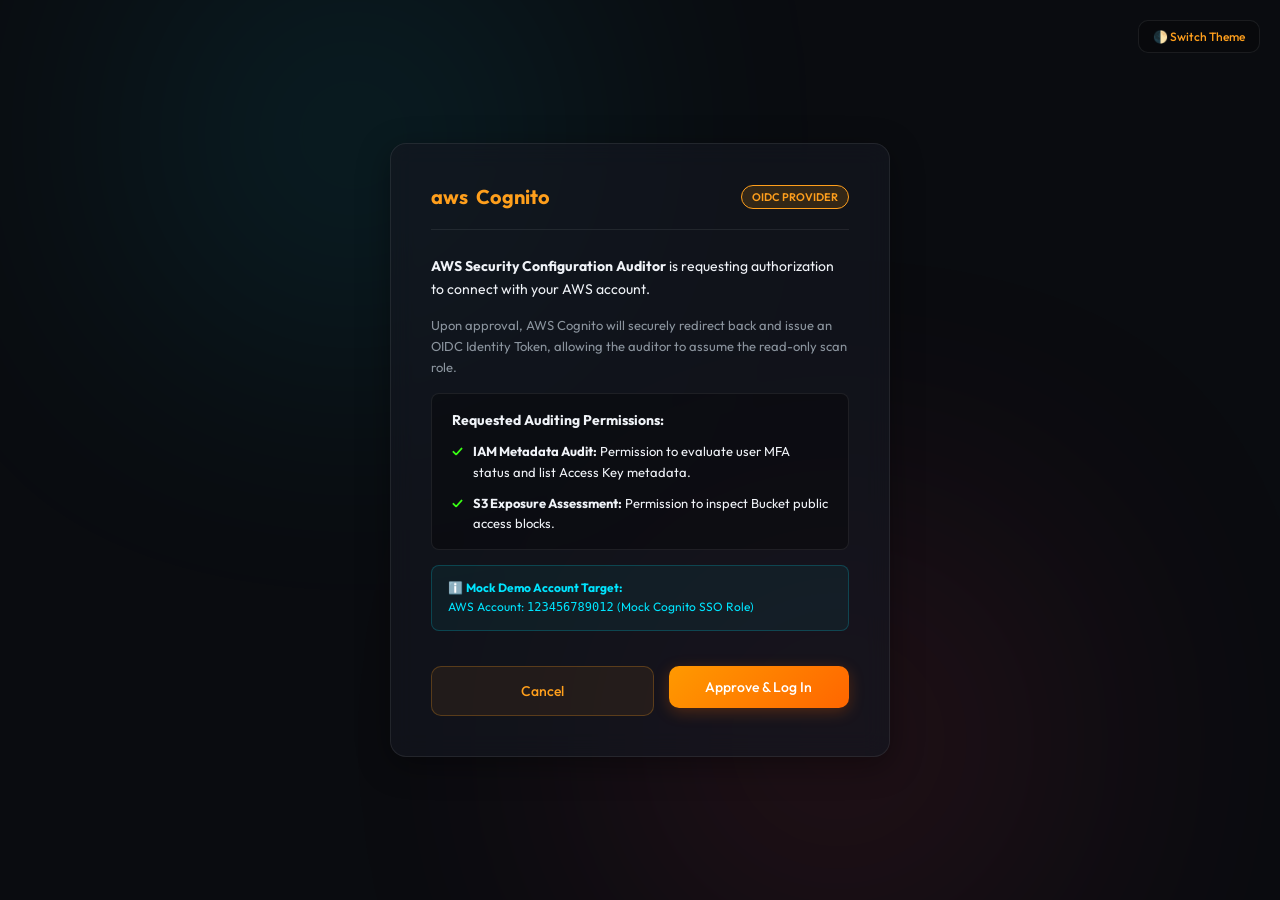
<file: templates/mock_cognito.html>
<!DOCTYPE html>
<html lang="en">
<head>
    <meta charset="UTF-8">
    <meta name="viewport" content="width=device-width, initial-scale=1.0">
    <title>AWS Cognito - Authorize Security Auditor</title>
    <!-- Premium Fonts -->
    <link rel="preconnect" href="https://fonts.googleapis.com">
    <link rel="preconnect" href="https://fonts.gstatic.com" crossorigin>
    <link href="https://fonts.googleapis.com/css2?family=Outfit:wght@300;400;500;600;700&display=swap" rel="stylesheet" media="print" onload="this.media='all'">
    <!-- Style Sheet -->
    <link rel="stylesheet" href="/static/style.css">
    <style>
        .cognito-container {
            display: flex;
            align-items: center;
            justify-content: center;
            min-height: 100vh;
            padding: 20px;
        }

        .cognito-card {
            width: 100%;
            max-width: 500px;
            padding: 40px;
            display: flex;
            flex-direction: column;
            gap: 25px;
        }

        .cognito-header {
            display: flex;
            align-items: center;
            justify-content: space-between;
            border-bottom: 1px solid var(--border-color);
            padding-bottom: 20px;
        }

        .cognito-header h1 {
            font-size: 20px;
            font-weight: 700;
            color: var(--neon-orange);
            display: flex;
            align-items: center;
            gap: 8px;
        }

        .aws-badge {
            background: rgba(255, 153, 0, 0.15);
            border: 1px solid var(--neon-orange);
            color: var(--neon-orange);
            padding: 4px 10px;
            border-radius: 20px;
            font-size: 11px;
            font-weight: 600;
            text-transform: uppercase;
        }

        .cognito-body {
            display: flex;
            flex-direction: column;
            gap: 15px;
            font-size: 14px;
            line-height: 1.6;
            color: var(--text-main);
        }

        .scope-list {
            background: rgba(0, 0, 0, 0.3);
            border: 1px solid var(--border-color);
            padding: 15px 20px;
            border-radius: 8px;
            display: flex;
            flex-direction: column;
            gap: 10px;
        }

        .scope-item {
            display: flex;
            align-items: flex-start;
            gap: 10px;
            font-size: 13px;
        }

        .scope-icon {
            color: var(--neon-green);
            font-weight: bold;
        }

        .info-box {
            background: rgba(0, 229, 255, 0.05);
            border: 1px solid rgba(0, 229, 255, 0.2);
            color: var(--neon-blue);
            padding: 12px 16px;
            border-radius: 8px;
            font-size: 12px;
        }

        .btn-group {
            display: flex;
            gap: 15px;
            margin-top: 10px;
        }

        .btn-group form, .btn-group a {
            flex: 1;
        }

        .btn-group button, .btn-group a {
            width: 100%;
        }
    </style>
</head>
<body>
    <div style="position: fixed; top: 20px; right: 20px; z-index: 100;">
        <button id="btn-theme-toggle" class="btn btn-tertiary btn-small" style="padding: 8px 14px; font-size: 12px; display: flex; align-items: center; gap: 6px; border: 1px solid var(--border-color); background: rgba(0,0,0,0.2);">
            🌓 Switch Theme
        </button>
    </div>

    <div class="background-glows">
        <div class="glow glow-1"></div>
        <div class="glow glow-2"></div>
    </div>

    <div class="cognito-container">
        <div class="cognito-card glass">
            <div class="cognito-header">
                <h1>aws <span>Cognito</span></h1>
                <span class="aws-badge">OIDC Provider</span>
            </div>

            <div class="cognito-body">
                <p>
                    <strong>AWS Security Configuration Auditor</strong> is requesting authorization to connect with your AWS account.
                </p>
                
                <p style="color: var(--text-muted); font-size: 13px;">
                    Upon approval, AWS Cognito will securely redirect back and issue an OIDC Identity Token, allowing the auditor to assume the read-only scan role.
                </p>

                <div class="scope-list">
                    <strong>Requested Auditing Permissions:</strong>
                    <div class="scope-item">
                        <span class="scope-icon">✓</span>
                        <div><strong>IAM Metadata Audit:</strong> Permission to evaluate user MFA status and list Access Key metadata.</div>
                    </div>
                    <div class="scope-item">
                        <span class="scope-icon">✓</span>
                        <div><strong>S3 Exposure Assessment:</strong> Permission to inspect Bucket public access blocks.</div>
                    </div>
                </div>

                <div class="info-box">
                    ℹ️ <strong>Mock Demo Account Target:</strong><br>
                    AWS Account: <code>123456789012</code> (Mock Cognito SSO Role)
                </div>
            </div>

            <div class="btn-group">
                <a href="/login" class="btn btn-tertiary" style="text-decoration: none; text-align: center; line-height: 24px;">Cancel</a>
                <form action="/login/aws/mock/approve" method="POST">
                    <button type="submit" class="btn btn-cf">Approve & Log In</button>
                </form>
            </div>
        </div>
    </div>
    <script>
        // Theme switching logic
        const themeBtn = document.getElementById("btn-theme-toggle");
        const savedTheme = localStorage.getItem("theme") || "dark";
        document.documentElement.setAttribute("data-theme", savedTheme);
        
        themeBtn.addEventListener("click", () => {
            const currentTheme = document.documentElement.getAttribute("data-theme");
            const newTheme = currentTheme === "dark" ? "light" : "dark";
            document.documentElement.setAttribute("data-theme", newTheme);
            localStorage.setItem("theme", newTheme);
        });
    </script>
</body>
</html>
</file>
<file: static/style.css>
/* Global CSS Variables & Reset */
:root {
    --bg-dark: #0a0c10;
    --card-bg: rgba(20, 24, 33, 0.65);
    --border-color: rgba(255, 255, 255, 0.08);
    --border-hover: rgba(255, 255, 255, 0.16);
    
    --text-main: #f0f3f8;
    --text-muted: #8b949e;
    
    --neon-blue: #00e5ff;
    --neon-blue-glow: rgba(0, 229, 255, 0.15);
    
    --neon-green: #39ff14;
    --neon-green-glow: rgba(57, 255, 20, 0.15);
    
    --neon-red: #ff3860;
    --neon-red-glow: rgba(255, 56, 96, 0.15);
    
    --neon-orange: #ff9f1c;
    --neon-orange-glow: rgba(255, 159, 28, 0.15);
    
    --shadow-main: 0 8px 32px 0 rgba(0, 0, 0, 0.37);
}

/* Light Mode Variables Override */
[data-theme="light"] {
    --bg-dark: #f1f5f9;
    --card-bg: rgba(255, 255, 255, 0.75);
    --border-color: rgba(15, 23, 42, 0.1);
    --border-hover: rgba(15, 23, 42, 0.18);
    
    --text-main: #0f172a;
    --text-muted: #64748b;
    
    --neon-blue: #0284c7;
    --neon-blue-glow: rgba(2, 132, 199, 0.12);
    
    --neon-green: #15803d;
    --neon-green-glow: rgba(21, 128, 61, 0.12);
    
    --neon-red: #b91c1c;
    --neon-red-glow: rgba(185, 28, 28, 0.12);
    
    --neon-orange: #c2410c;
    --neon-orange-glow: rgba(194, 65, 12, 0.12);
    
    --shadow-main: 0 8px 32px 0 rgba(15, 23, 42, 0.06);
}

/* Base resets in light theme */
[data-theme="light"] input,
[data-theme="light"] select,
[data-theme="light"] option {
    background-color: rgba(255, 255, 255, 0.95) !important;
    color: #0f172a !important;
    border: 1px solid rgba(15, 23, 42, 0.15) !important;
}

[data-theme="light"] table,
[data-theme="light"] th {
    background-color: rgba(255, 255, 255, 0.9) !important;
    color: #0f172a !important;
}

[data-theme="light"] td {
    background-color: transparent !important;
    color: #0f172a !important;
    border-bottom: 1px solid rgba(15, 23, 42, 0.08) !important;
}

[data-theme="light"] .placeholder-text {
    color: #64748b !important;
}

[data-theme="light"] .logo-area h1 span {
    color: #0284c7 !important;
}

[data-theme="light"] .logo-area h1 {
    background: linear-gradient(135deg, #0f172a 0%, #1e1b4b 100%) !important;
    -webkit-background-clip: text !important;
    -webkit-text-fill-color: transparent !important;
}

[data-theme="light"] .subtitle {
    color: #64748b !important;
}

[data-theme="light"] .scan-status-panel {
    background: rgba(15, 23, 42, 0.05) !important;
    border-color: rgba(15, 23, 42, 0.1) !important;
    color: #0f172a !important;
}

[data-theme="light"] .glow {
    opacity: 0.1 !important;
}

[data-theme="light"] .login-logo h1 {
    background: linear-gradient(135deg, #0f172a 0%, #1e1b4b 100%) !important;
    -webkit-background-clip: text !important;
    -webkit-text-fill-color: transparent !important;
}

[data-theme="light"] .secure-glow {
    border-color: rgba(21, 128, 61, 0.25) !important;
    box-shadow: 0 8px 32px 0 rgba(15, 23, 42, 0.04), inset 0 0 15px rgba(21, 128, 61, 0.04) !important;
}

[data-theme="light"] .secure-glow .metric-value {
    color: #15803d !important;
    text-shadow: none !important;
}

[data-theme="light"] .danger-glow {
    border-color: rgba(185, 28, 28, 0.25) !important;
    box-shadow: 0 8px 32px 0 rgba(15, 23, 42, 0.04), inset 0 0 15px rgba(185, 28, 28, 0.04) !important;
}

[data-theme="light"] .danger-glow .metric-value {
    color: #b91c1c !important;
    text-shadow: none !important;
}

* {
    margin: 0;
    padding: 0;
    box-sizing: border-box;
}

body {
    background-color: var(--bg-dark);
    color: var(--text-main);
    font-family: 'Outfit', sans-serif;
    min-height: 100vh;
    overflow-x: hidden;
    position: relative;
}

/* Background Ambient Glows */
.background-glows {
    position: fixed;
    top: 0;
    left: 0;
    width: 100%;
    height: 100%;
    z-index: -1;
    pointer-events: none;
    overflow: hidden;
}

.glow {
    position: absolute;
    border-radius: 50%;
    filter: blur(140px);
    opacity: 0.25;
}

.glow-1 {
    top: -10%;
    left: 10%;
    width: 450px;
    height: 450px;
    background: radial-gradient(circle, var(--neon-blue) 0%, transparent 80%);
}

.glow-2 {
    bottom: -10%;
    right: 15%;
    width: 500px;
    height: 500px;
    background: radial-gradient(circle, var(--neon-red) 0%, transparent 80%);
}

/* Containers & Glassmorphism Design */
.dashboard-container {
    max-width: 1300px;
    margin: 0 auto;
    padding: 30px 20px;
    display: flex;
    flex-direction: column;
    gap: 25px;
    min-height: 100vh;
}

.glass {
    background: var(--card-bg);
    backdrop-filter: blur(12px);
    -webkit-backdrop-filter: blur(12px);
    border: 1px solid var(--border-color);
    border-radius: 16px;
    box-shadow: var(--shadow-main);
    transition: all 0.3s cubic-bezier(0.16, 1, 0.3, 1);
}

.glass:hover {
    border-color: var(--border-hover);
    box-shadow: 0 12px 40px 0 rgba(0, 0, 0, 0.45);
}

/* Header Design */
.dashboard-header {
    padding: 24px 30px;
    display: flex;
    justify-content: space-between;
    align-items: center;
    flex-wrap: wrap;
    gap: 20px;
}

.logo-area {
    display: flex;
    align-items: center;
    gap: 15px;
}

.shield-icon {
    font-size: 32px;
    filter: drop-shadow(0 0 8px var(--neon-blue));
}

.logo-area h1 {
    font-size: 22px;
    font-weight: 600;
    letter-spacing: -0.5px;
    background: linear-gradient(135deg, #fff 0%, #a5b4fc 100%);
    -webkit-background-clip: text;
    -webkit-text-fill-color: transparent;
}

.subtitle {
    font-size: 13px;
    color: var(--text-muted);
    margin-top: 2px;
}

.scan-status-panel {
    display: flex;
    align-items: center;
    gap: 10px;
    background: rgba(0, 0, 0, 0.25);
    padding: 8px 16px;
    border-radius: 30px;
    border: 1px solid var(--border-color);
}

.status-indicator-dot {
    width: 10px;
    height: 10px;
    border-radius: 50%;
    display: inline-block;
    box-shadow: 0 0 8px currentColor;
}

.status-indicator-dot.success {
    background-color: var(--neon-green);
    color: var(--neon-green);
}

.status-indicator-dot.warning {
    background-color: var(--neon-orange);
    color: var(--neon-orange);
}

.status-indicator-dot.danger {
    background-color: var(--neon-red);
    color: var(--neon-red);
}

.status-text {
    font-size: 13px;
    font-weight: 500;
    white-space: nowrap;
}

/* Layout Grid */
.dashboard-grid {
    display: grid;
    grid-template-columns: 350px 1fr;
    gap: 25px;
}

@media (max-width: 950px) {
    .dashboard-grid {
        grid-template-columns: 1fr;
    }
}

/* Left controls panel */
.controls-panel {
    padding: 24px;
    display: flex;
    flex-direction: column;
    gap: 20px;
    height: fit-content;
}

.controls-panel h2 {
    font-size: 16px;
    font-weight: 600;
    color: var(--text-main);
    letter-spacing: 0.5px;
    text-transform: uppercase;
}

.divider {
    border: none;
    border-top: 1px solid var(--border-color);
    margin: 5px 0;
}

.action-buttons {
    display: flex;
    flex-direction: column;
    gap: 12px;
}

/* Buttons System */
.btn {
    width: 100%;
    padding: 12px 20px;
    border-radius: 10px;
    border: none;
    font-family: inherit;
    font-size: 14px;
    font-weight: 500;
    cursor: pointer;
    display: flex;
    align-items: center;
    justify-content: center;
    gap: 10px;
    transition: all 0.2s cubic-bezier(0.16, 1, 0.3, 1);
}

.btn-primary {
    background: linear-gradient(135deg, #00d2ff 0%, #0066ff 100%);
    color: #ffffff;
    box-shadow: 0 4px 15px rgba(0, 102, 255, 0.3);
}

.btn-primary:hover {
    filter: brightness(1.1);
    transform: translateY(-2px);
    box-shadow: 0 6px 20px rgba(0, 102, 255, 0.45);
}

.btn-secondary {
    background: rgba(255, 255, 255, 0.05);
    border: 1px solid var(--border-color);
    color: var(--text-main);
}

.btn-secondary:hover {
    background: rgba(255, 255, 255, 0.1);
    border-color: var(--border-hover);
    transform: translateY(-2px);
}

.btn-tertiary {
    background: rgba(255, 159, 28, 0.07);
    border: 1px solid rgba(255, 159, 28, 0.25);
    color: var(--neon-orange);
}

.btn-tertiary:hover {
    background: rgba(255, 159, 28, 0.14);
    border-color: rgba(255, 159, 28, 0.45);
    transform: translateY(-2px);
    box-shadow: 0 4px 15px rgba(255, 159, 28, 0.15);
}

.btn:active {
    transform: translateY(0);
}

.btn:disabled {
    opacity: 0.6;
    cursor: not-allowed;
    transform: none !important;
    box-shadow: none !important;
}

.credentials-settings {
    display: flex;
    flex-direction: column;
    gap: 12px;
}

.onboarding-text {
    font-size: 12px;
    color: var(--text-muted);
    line-height: 1.4;
}

.btn-cf {
    background: linear-gradient(135deg, #ff9900 0%, #ff6600 100%);
    color: #ffffff;
    box-shadow: 0 4px 15px rgba(255, 102, 0, 0.25);
}

.btn-cf:hover {
    filter: brightness(1.1);
    transform: translateY(-2px);
    box-shadow: 0 6px 20px rgba(255, 102, 0, 0.4);
}

.role-arn-input {
    display: flex;
    flex-direction: column;
    gap: 8px;
    margin-top: 5px;
}

.role-arn-input label {
    font-size: 12px;
    color: var(--text-muted);
}

.role-arn-input input {
    background: rgba(0, 0, 0, 0.3);
    border: 1px solid var(--border-color);
    padding: 10px 14px;
    border-radius: 8px;
    color: var(--text-main);
    font-family: inherit;
    font-size: 11px;
    transition: all 0.2s ease;
}

.role-arn-input input:focus {
    outline: none;
    border-color: var(--neon-blue);
    box-shadow: 0 0 0 3px rgba(0, 229, 255, 0.15);
}

.arn-buttons {
    display: flex;
    gap: 10px;
    margin-top: 5px;
}

.btn-small {
    padding: 8px 12px;
    font-size: 12px;
}

/* Form Controls */
.webhook-settings {
    display: flex;
    flex-direction: column;
    gap: 8px;
}

.webhook-settings label {
    font-size: 13px;
    color: var(--text-muted);
}

.webhook-settings input {
    background: rgba(0, 0, 0, 0.3);
    border: 1px solid var(--border-color);
    padding: 10px 14px;
    border-radius: 8px;
    color: var(--text-main);
    font-family: inherit;
    font-size: 13px;
    transition: all 0.2s ease;
}

.webhook-settings input:focus {
    outline: none;
    border-color: var(--neon-blue);
    box-shadow: 0 0 0 3px rgba(0, 229, 255, 0.15);
}

.webhook-settings small {
    font-size: 11px;
    color: var(--text-muted);
    margin-bottom: 8px;
}

.audit-info h3 {
    font-size: 12px;
    color: var(--text-muted);
    text-transform: uppercase;
    letter-spacing: 0.5px;
}

.timestamp-label {
    font-size: 14px;
    font-weight: 500;
    margin-top: 5px;
    color: #e2e8f0;
}

/* Metric Cards */
.results-panel {
    display: flex;
    flex-direction: column;
    gap: 25px;
}

.metrics-grid {
    display: grid;
    grid-template-columns: repeat(auto-fit, minmax(220px, 1fr));
    gap: 20px;
}

.metric-card {
    padding: 24px;
    display: flex;
    flex-direction: column;
    gap: 15px;
}

.metric-header {
    display: flex;
    justify-content: space-between;
    align-items: center;
}

.metric-header h3 {
    font-size: 14px;
    font-weight: 500;
    color: var(--text-muted);
    text-transform: uppercase;
    letter-spacing: 0.5px;
}

.metric-icon {
    font-size: 20px;
}

.metric-value {
    font-size: 28px;
    font-weight: 700;
    letter-spacing: -0.5px;
}

.metric-desc {
    font-size: 12px;
    color: var(--text-muted);
}

/* Glow modifiers for cards */
.secure-glow {
    border-color: rgba(57, 255, 20, 0.2);
    box-shadow: 0 8px 32px 0 rgba(0, 0, 0, 0.37), inset 0 0 15px rgba(57, 255, 20, 0.05);
}
.secure-glow .metric-value {
    color: var(--neon-green);
    text-shadow: 0 0 10px rgba(57, 255, 20, 0.25);
}

.danger-glow {
    border-color: rgba(255, 56, 96, 0.2);
    box-shadow: 0 8px 32px 0 rgba(0, 0, 0, 0.37), inset 0 0 15px rgba(255, 56, 96, 0.05);
}
.danger-glow .metric-value {
    color: var(--neon-red);
    text-shadow: 0 0 10px rgba(255, 56, 96, 0.25);
}

/* Details Table Card */
.details-card {
    display: flex;
    flex-direction: column;
}

.details-header {
    display: flex;
    border-bottom: 1px solid var(--border-color);
    padding: 0 20px;
}

.tab-link {
    background: none;
    border: none;
    padding: 16px 20px;
    color: var(--text-muted);
    font-family: inherit;
    font-size: 14px;
    font-weight: 500;
    cursor: pointer;
    position: relative;
    transition: color 0.2s ease;
}

.tab-link:hover {
    color: var(--text-main);
}

.tab-link.active {
    color: var(--neon-blue);
}

.tab-link.active::after {
    content: '';
    position: absolute;
    bottom: -1px;
    left: 20px;
    right: 20px;
    height: 2px;
    background-color: var(--neon-blue);
    box-shadow: 0 0 8px var(--neon-blue);
}

.details-body {
    padding: 24px;
}

.tab-content {
    display: none;
}

.tab-content.active {
    display: block;
    animation: fadeIn 0.4s cubic-bezier(0.16, 1, 0.3, 1);
}

/* Table Design */
.table-container {
    overflow-x: auto;
    width: 100%;
}

table {
    width: 100%;
    border-collapse: collapse;
    text-align: left;
}

th {
    padding: 12px 16px;
    font-size: 12px;
    font-weight: 600;
    text-transform: uppercase;
    letter-spacing: 0.5px;
    color: var(--text-muted);
    border-bottom: 1px solid var(--border-color);
}

td {
    padding: 16px;
    font-size: 14px;
    border-bottom: 1px solid rgba(255, 255, 255, 0.04);
}

tr:last-child td {
    border-bottom: none;
}

.placeholder-text {
    text-align: center;
    color: var(--text-muted);
    padding: 40px 20px !important;
}

/* Badges / Labels */
.badge {
    padding: 5px 12px;
    border-radius: 30px;
    font-size: 12px;
    font-weight: 500;
    display: inline-block;
}

.badge.success {
    background-color: rgba(57, 255, 20, 0.1);
    color: var(--neon-green);
    border: 1px solid rgba(57, 255, 20, 0.25);
}

.badge.danger {
    background-color: rgba(255, 56, 96, 0.1);
    color: var(--neon-red);
    border: 1px solid rgba(255, 56, 96, 0.25);
}

.badge.danger-pill {
    background-color: rgba(255, 159, 28, 0.1);
    color: var(--neon-orange);
    border: 1px solid rgba(255, 159, 28, 0.25);
    margin: 2px;
}

/* Footer style */
.dashboard-footer {
    text-align: center;
    padding: 20px 0;
    color: var(--text-muted);
    font-size: 12px;
    margin-top: auto;
}

/* Spinner Loader animation */
.spinner {
    width: 16px;
    height: 16px;
    border: 2px solid rgba(255, 255, 255, 0.3);
    border-radius: 50%;
    border-top-color: white;
    animation: spin 0.8s linear infinite;
    display: inline-block;
}

@keyframes spin {
    to { transform: rotate(360deg); }
}

@keyframes fadeIn {
    from { opacity: 0; transform: translateY(8px); }
    to { opacity: 1; transform: translateY(0); }
}

/* Toast Messages */
.toast {
    position: fixed;
    bottom: -100px;
    left: 50%;
    transform: translateX(-50%);
    background: rgba(20, 24, 33, 0.9);
    border: 1px solid var(--border-color);
    padding: 12px 24px;
    border-radius: 12px;
    font-size: 14px;
    font-weight: 500;
    z-index: 999;
    box-shadow: 0 10px 40px rgba(0, 0, 0, 0.5);
    transition: all 0.4s cubic-bezier(0.175, 0.885, 0.32, 1.275);
    backdrop-filter: blur(10px);
}

.toast.show {
    bottom: 30px;
}

.toast.success {
    border-color: var(--neon-green);
    color: var(--neon-green);
}

.toast.error {
    border-color: var(--neon-red);
    color: var(--neon-red);
}
</file>
